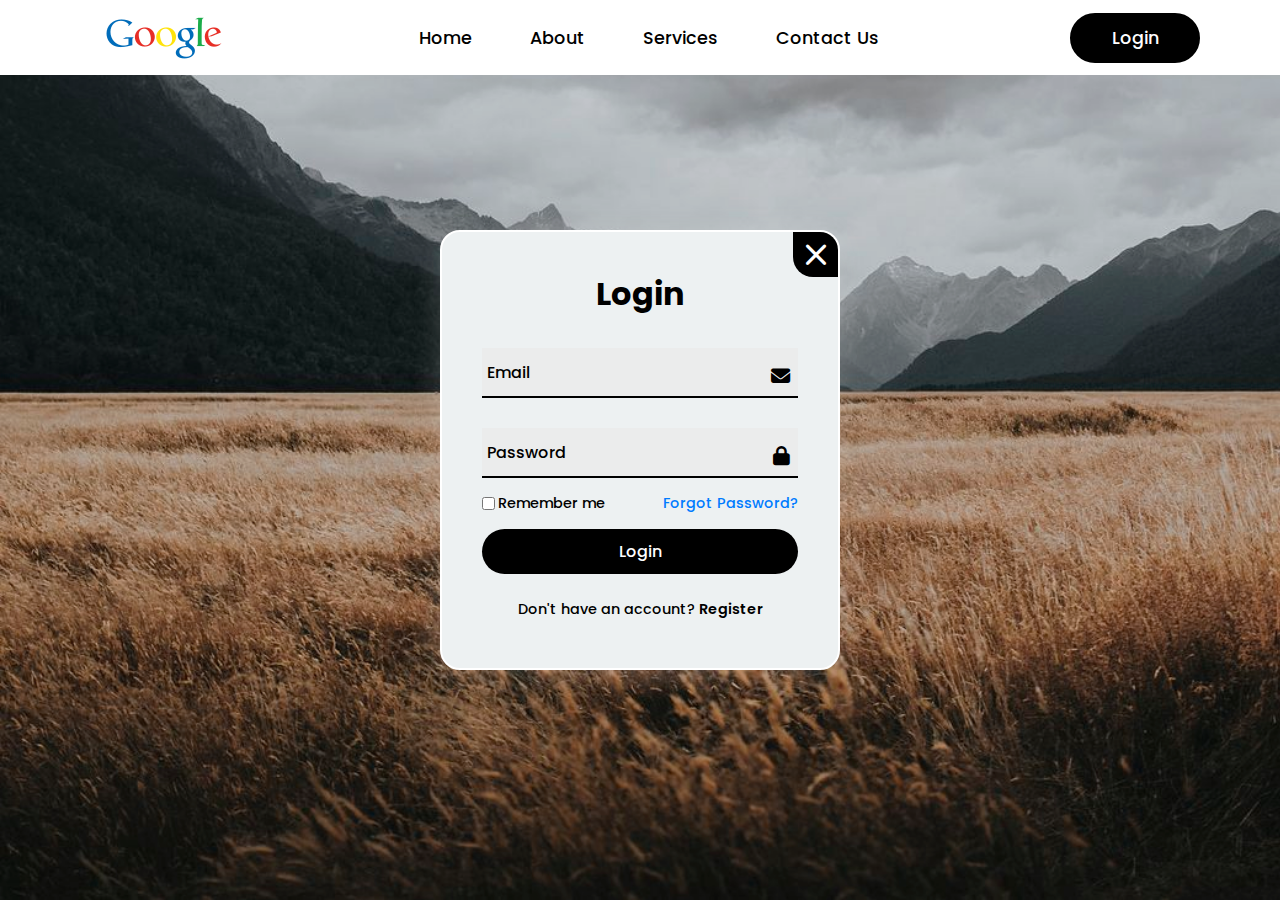
<file: index.html>
<!DOCTYPE html>
<html lang="en">
<head>
	<meta charset="UTF-8">
	<meta name="viewport" content="width=device-width, initial-scale=1.0">
	<title>Document</title>
	<link rel="stylesheet" href="style.css">
	<link rel="stylesheet" href="fontawesome.com/releases/v6.4.2/css/all.css">
</head>
<body>
	<div class="header-wrapper">
		<div class="header">
		<img src="google-icon.png" alt="googleicon">
		<nav class="navigation">
			<a href="javascript:void(0)">Home</a>
			<a href="javascript:void(0)">About</a>
			<a href="javascript:void(0)">Services</a>
			<a href="javascript:void(0)">Contact Us</a>
		</nav>
		<button class="btn-popup">Login</button>
	</div>
	</div>
	<div class="wrapper">
		<div class="wrapper2">
			<i class="fa-regular fa-xmark close"></i>
			<div class="form-box login">
				<h2>Login</h2>
				<form action="post">
					<div class="input-box">
						<i class="fa-solid fa-envelope icon"></i>
						<input type="email" id="emailInput">
						<label for="emailInput">Email</label>
					</div>
					<div class="input-box">
						<i class="fa-solid fa-lock icon"></i>
						<input type="password" id="passwordInput">
						<label for="passwordInput">Password</label>
					</div>
					<div class="remember-forget">
					    <label>
					        <input type="checkbox">
					        Remember me
					    </label>
					    <a href="javascript:void(0)">Forgot Password?</a>
					</div>
					<button type="submit" class="btn">Login</button>
					<div class="login-register">
						<p>Don't have an account?
						<a href="javascript:void(0)">Register</a></p>
					</div>
				</form>
			</div>
		</div>
	</div>

	<script>
		document.addEventListener("DOMContentLoaded", function() {
		    const inputFields = document.querySelectorAll(".input-box input");

		    inputFields.forEach(input => {
		        input.addEventListener("focus", function() {
		            input.parentNode.querySelector("label").classList.add("active");
		        });

		        input.addEventListener("blur", function() {
		            if (input.value === "") {
		                input.parentNode.querySelector("label").classList.remove("active");
		            }
		        });
		    });
		});
	</script>
</body>
</html>
</file>
<file: style.css>
@import url('https://fonts.googleapis.com/css2?family=Poppins:wght@100;200;300;400;500;600;700;800;900&display=swap');

* {
	padding: 0;
	margin: 0;
	font-family: 'Poppins', sans-serif;
	scroll-behavior: smooth;
	box-sizing: border-box;
}

#backgroundVideo {
	position: relative; /* Make sure the ::before element is positioned relative to the body */
    display: flex;
    justify-content: center;
    align-items: center;
    position: fixed;
    top: 0;
    left: 0;
    min-width: 100%;
    min-height: 100%;
    width: auto;
    height: auto;
    z-index: -1;
    background-size: cover;
}

body {
    width: 100%;
    height: 100vh;
    background-image: url('background.jpg');
    background-repeat: no-repeat;
    background-size: cover;
    background-postion: center;
}

body::before {
    content: "";
    position: absolute;
    top: 0;
    left: 0;
    width: 100%;
    height: 100%;
    background-color: rgba(0, 0, 0, 0.1); /* Adjust the alpha value to control the darkness */
    z-index: -1; /* Place the overlay behind the content */
}

.header-wrapper {
	width: 100%;
	height: 75px;
	background-color: white;
	position: relative;
	padding: 22px 100px;
	position: fixed;
	top: 0;
	left: 0;
	right: 0;
	margin: auto;
}

.header {
	position: absolute;
	width: 1300px;
	height: 75px;
	padding: 22px 100px;
	top: 0;
	left: 0;
	right: 0;
	margin: auto;
	display: flex;
	align-items: center;
	justify-content: space-between;
}

img {
	cursor: pointer;
	margin: -20px 0px;
}

.navigation {
	width: 500px;
	display: flex;
	justify-content: space-between;
}

.navigation a {
	position: relative;
	font-size: 1.1em;
	color: black;
	text-decoration: none;
	font-weight: 500;
	margin-left: 40px
}

.navigation a::after {
	content: '';
	position: absolute;
	left: 0;
	bottom: -6px;
	width: 100%;
	background: black;
	height: 3px;
	border-radius: 5px;
	transform-origin: left;
	transform: scaleX(0);
	transition: transform 0.5s;

}

.navigation a:hover::after {
	transform: scaleX(1);
	transform-origin: right;
}

.btn-popup {
	width: 130px;
	height: 50px;
	border: 2px solid black;
	outline: none;
	border-radius: 50px;
	cursor: pointer;
	font-size: 1.1em;
	color: white;
	background: black;
	font-weight: 500;
	margin-left: 40px;
	transition: .5s ease all;
}

.wrapper {
	position: absolute;
	top: 50%;
	left: 50%;
	transform: translate(-50%, -50%);
}

.wrapper2 {
	position: relative;
	width: 400px;
	height: 440px;
	background: #EDF1F2;
	border: 2px solid white;
	border-radius: 20px;
	box-shadow: 0 0 30px rgba(254, 254, 254, .2);
	display: flex;
	justify-content: center;
	align-items: center;
	overflow: hidden;
}

.wrapper2 .close {
	position: absolute;
	top: 0;
	right: 0;
	width: 45px;
	height: 45px;
	background-color: black;
	font-size: 2em;
	color: white;
	display: flex;
	justify-content: center;
	align-items: center;
	cursor: pointer;
	border-bottom-left-radius: 20px;
	z-index: 1;
}

.form-box {
	width: 100%;
	padding: 40px;
}

.form-box h2 {
	font-size: 2em;
	color: black;
	text-align: center;
}

.input-box {
	position: relative;
	width: 100%;
	height: 50px;
	border-bottom: 2px solid black;
	margin: 30px 0;
}

.input-box label {
    position: absolute;
	top: 50%;
	left: 5px;
    transition: .5s;
    top: 50%;
    transform: translateY(-50%);
    font-size: 1em;
    color: black;
    font-weight: 500;
    pointer-events: none;
}

.input-box label.active {
    top: -5px;
    font-size: 0.9em;
}

.input-box input {
	width: 100%;
	height: 100%;
	background: #EBECEC;
	border: none;
	outline: none;
	transition: .5s;
	font-size: 1em;
	color: black;
	font-weight: 600;
	padding: 0 35px 0 5px;
}

.input-box .icon {
	position: absolute;
	right: 8px;
	font-size: 1.2em;
	color: black;
	line-height: 55px;
}

.remember-forget {
    font-size: 0.9em;
    color: black;
    font-weight: 500;
    margin: -15px 0 15px;
    display: flex;
    justify-content: space-between;
    align-items: center;
}

.remember-forget label {
    display: flex;
    align-items: center;
    cursor: pointer; /* Change cursor to pointer when hovering over the label */
}

.remember-forget label input {
    margin-right: 3px;
}

.remember-forget a {
    text-decoration: none;
    color: #007bff;
    transition: color 0.3s ease;
}

.remember-forget a:hover {
    color: black;
    text-decoration: underline;
}

.btn {
	width: 100%;
	height: 45px;
	background: black;
	border:none;
	outline: none;
	cursor: pointer;
	font-size: 1em;
	color: #fff;
	font-weight: 500;
	border-radius: 50px;
}

.btn:hover {
	background-color: #2A2A2A;
	transition: .5s;
}

.login-register {
	font-size: .9em;
	color: black;
	text-align: center;
	font-weight: 500;
	margin: 25px 0 10px;
}

.login-register p a {
	color: black;
	text-decoration: none;
	font-weight: 600;
}

.login-register p a:hover {
	text-decoration: underline;
}
</file>
